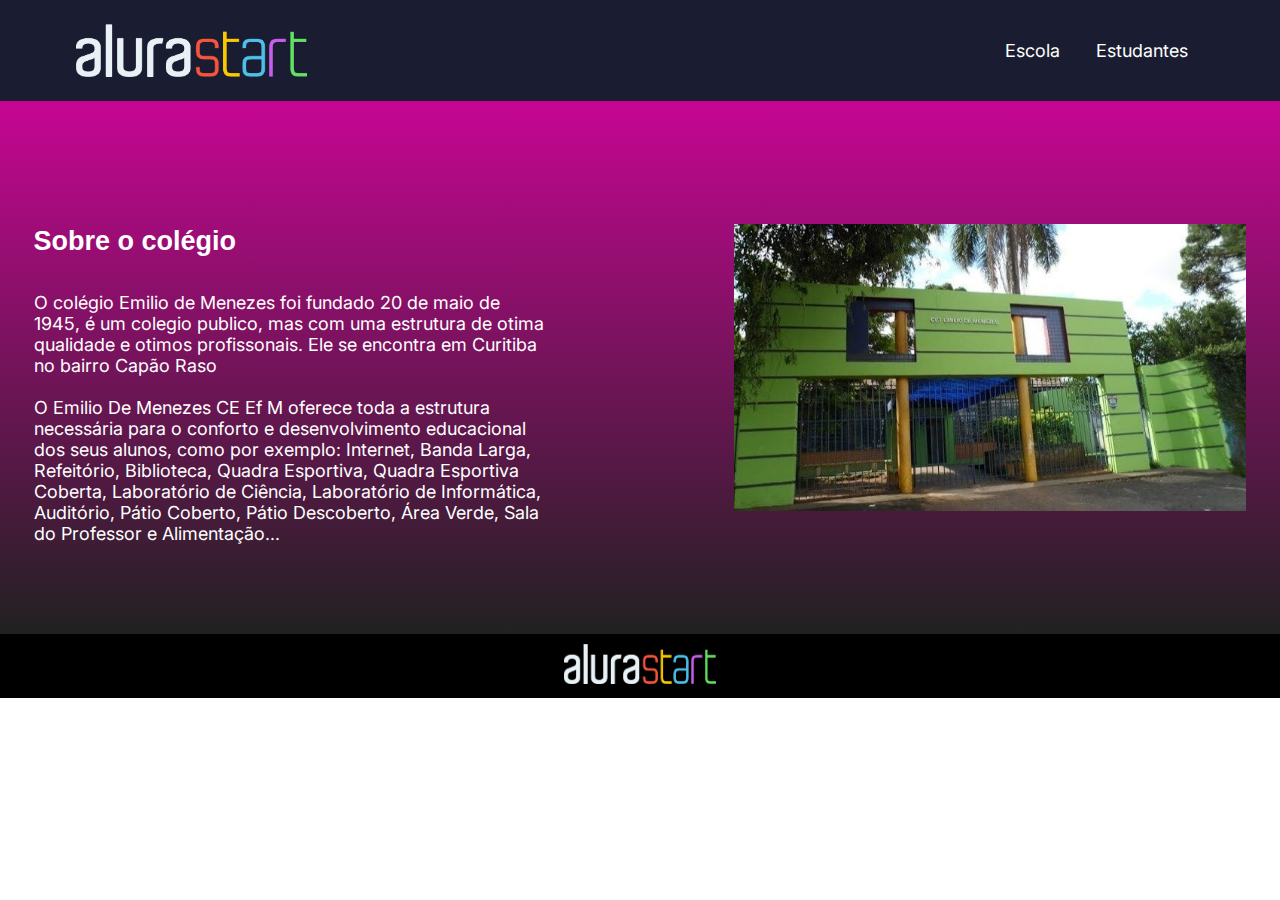
<file: index.html>
<!DOCTYPE html>
<html lang="en">
<head>
    <meta charset="UTF-8">
    <meta http-equiv="X-UA-Compatible" content="IE=edge">
    <meta name="viewport" content="width=device-width, initial-scale=1.0">
    <title>Escola</title>
<link rel="stylesheet" href="style.css">
<link rel="preconnect" href="https://fonts.googleapis.com">
<link rel="preconnect" href="https://fonts.gstatic.com" crossorigin>
<link href="https://fonts.googleapis.com/css2?family=Inter&display=swap" rel="stylesheet">
</head>
<body>
     
   <header class="cabeçalho"> 
        <img class="cabeçalho-imagem" src="alurastart logo.png" alt="logo da alura start">
     <ul>
      <a href="index.html"><li class="cabecalho-lista-item">Escola</li></a>
      <a href="alunos.html"><li class="cabecalho-lista-item"> Estudantes</li></a>
     </ul class="cabeçalho-lista">
     </header>
    <section class="escola">
      
      <div class="escola-div-conteudo">
         <h2 class="escola-titulo"> Sobre o colégio</h2>
         <p class="escola-texto-um">O colégio Emilio de Menezes foi fundado 20 de maio de 1945, é um colegio publico, mas com uma estrutura de otima qualidade e otimos profissonais. Ele se encontra em Curitiba no bairro Capão Raso</p>   
         <br>
         <p class="escola-texto-dois">O Emilio De Menezes CE Ef M oferece toda a estrutura necessária para o conforto e desenvolvimento educacional dos seus alunos, como por exemplo: Internet, Banda Larga, Refeitório, Biblioteca, Quadra Esportiva, Quadra Esportiva Coberta, Laboratório de Ciência, Laboratório de Informática, Auditório, Pátio Coberto, Pátio Descoberto, Área Verde, Sala do Professor e Alimentação...</p> 
      </div>
      <img class="escola-imagem" src="FBHcbFBRGNWPBSE-800x450-noPad.jpg" alt="colégio emilio de menezes">
   </section>

   <footer class="rodape">
   <img class="imagem-rodape" src="alurastart logo.png" alt="logo alura start">
   </footer>
   </body>
   </html>
</file>
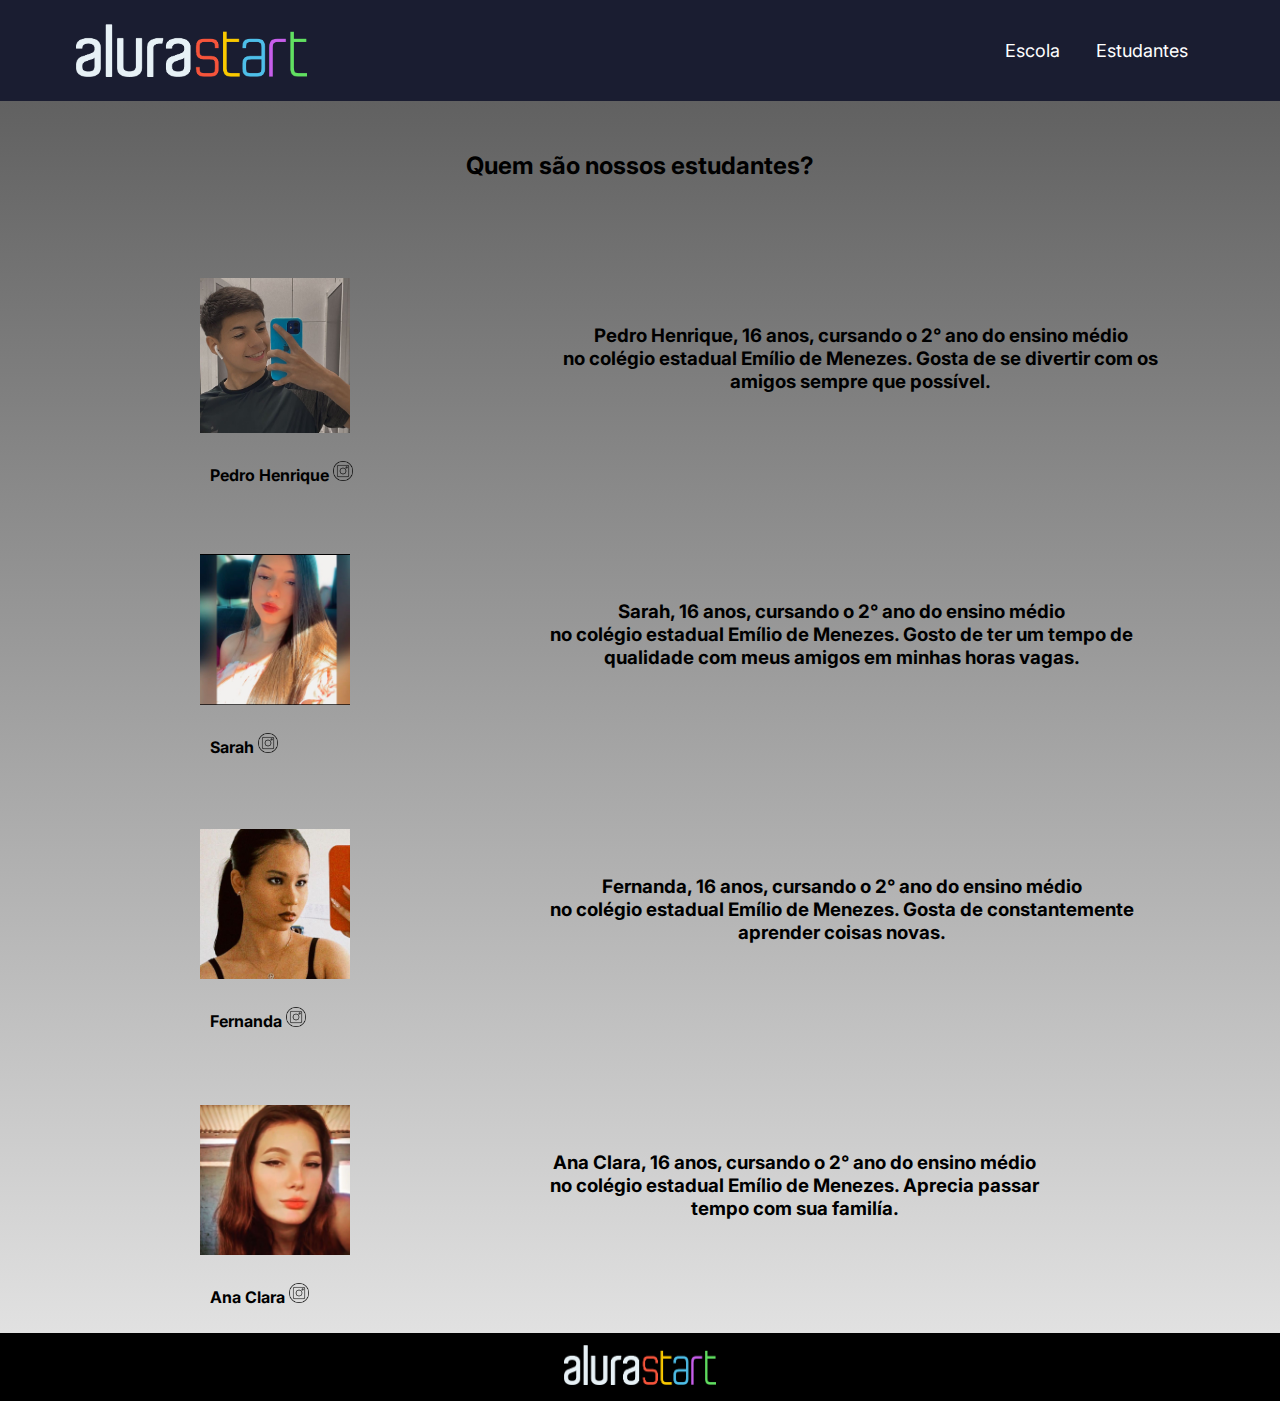
<file: alunos.html>
<!DOCTYPE html>
<html lang="en">
<head>
    <meta charset="UTF-8">
    <meta name="viewport" content="width=, initial-scale=1.0">
    <title>Alunos</title>
    <link rel="stylesheet" href="alunos.css">
    <link rel="preconnect" href="https://fonts.googleapis.com">
<link rel="preconnect" href="https://fonts.gstatic.com" crossorigin>
<link href="https://fonts.googleapis.com/css2?family=Inter&display=swap" rel="stylesheet">
</head>
<body>
    <header class="cabeçalho"> 
        <img class="cabeçalho-imagem" src="alurastart logo.png" alt="logo da alura start">
        <ul class="cabeçalho-lista">
        <a href="index.html"><li class="cabecalho-lista-item">Escola</li></a>
        <a href="alunos.html"><li class="cabecalho-lista-item"> Estudantes</li></a>
    </ul>
    </ul>
    </header>

    <section class="pag-alunos">
        <h1 class="estudante-titulo"> Quem são nossos estudantes? </h1>
<div class="estudante-todos">

    
    <div class="estudante-div"> 
        <div class="estudante-img-div"><img class="estudante-imagem" src="pedroo.jpg" alt="foto pedro">
        <h3 class="estudante-nome">Pedro Henrique <a href="https://www.instagram.com/p.santosss7/"><img class="estudante-icone" src="instagram (3).png" alt="icone instagram"></a></h3>
    </div>
    
        <div class="estudante-coisas-div"><h1 class="estudante-descrição"></h1>
            <h3>Pedro Henrique, 16 anos, cursando o 2° ano do ensino médio </h3>
            <h3> no colégio estadual Emílio de Menezes. Gosta de se divertir com os </h3>
            <h3> amigos sempre que possível.</h3>
    
        
        
    </div>
    </div>


    
    

<div class="estudante-div"> 
    <div class="estudante-img-div"><img class="estudante-imagem" src="sarah.jpg" alt="foto sarah">
        <h3 class="estudante-nome">Sarah <a href="https://www.instagram.com/sarah_crislimaa/"><img class="estudante-icone" src="instagram (3).png" alt="icone instagram"></a> </h3>
    </div>
    
    <div class="estudante-coisas-div"><h1 class="estudante-descrição"></h1>  
        <h3>Sarah, 16 anos, cursando o 2° ano do ensino médio </h3>
            <h3>no colégio estadual Emílio de Menezes. Gosto de ter um tempo de </h3>
            <h3> qualidade com meus amigos em minhas horas vagas. </h3>
        
        
</div>
</div>



    

<div class="estudante-div"> 
    <div class="estudante-img-div"><img class="estudante-imagem" src="fernanda.jpg" alt="foto fernanda">
    <h3 class="estudante-nome">Fernanda <a href="https://www.instagram.com/fefazzz/"><img class="estudante-icone" src="instagram (3).png" alt="icone instagram"></a> </h3>
</div>

    <div class="estudante-coisas-div"><h1 class="estudante-descrição"></h1>  
        <h3>Fernanda, 16 anos, cursando o 2° ano do ensino médio </h3>
            <h3>no colégio estadual Emílio de Menezes. Gosta de constantemente</h3>
            <h3> aprender coisas novas. <h3>
         
    
</div>
</div>



    

<div class="estudante-div"> 
    <div class="estudante-img-div"><img class="estudante-imagem" src="ana clara.jpg" alt="foto ana">
    <h3 class="estudante-nome">Ana Clara <a href="https://www.instagram.com/anaclara_koppen635/"><img class="estudante-icone" src="instagram (3).png" alt="icone instagram"></a> </h3>
</div>

    <div class="estudante-coisas-div"><h1 class="estudante-descrição"></h1>  
            <h3>Ana Clara, 16 anos, cursando o 2° ano do ensino médio  </h3>
            <h3>no colégio estadual Emílio de Menezes. Aprecia passar </h3>
            <h3> tempo com sua familía. </h3>
           
    
</div>
</div>


    </div>
    </section>

    <footer class="rodape">
        <img class="imagem-rodape" src="alurastart logo.png" alt="logo alura start">
        </footer>
        </body>
        </html>
</file>
<file: style.css>
*{
    margin: 0;
    padding: 0;
}

.cabeçalho {
    background-color: #1a1d31;
    color: white;
    display: flex;
    justify-content: space-around;
    align-items: center;
    padding: 24px 0;
}

.cabeçalho-imagem{
    width: 18%;
    margin-right: 14cm;
}

.cabecalho-lista-item{
    display: inline-block;
    margin: 0% 16px;
    font-size: 18px;
    font-family: 'Inter', sans-serif;
color: white;
}


.escola-imagem{
    width: 40%;
   
}

.escola{
    background-image: linear-gradient(#c60693,#212121);
    color: white;
    justify-content: center;
    align-items: center;
    padding: 90px 0;
    display: flex;

}



.escola-div-conteudo{
width: 40%;
font-size: 18px;
margin-right: 5cm;
font-family: 'Inter', sans-serif;
}

.escola-titulo{
    padding: 35px 0;
    font-family: 'Ysabeau SC', sans-serif;
   
}


.estudante-imagem{
    width: 170px;
    height: 170px;
    align-items: center;
    padding: 20px 0;
}

.estudante-icone{
    width: 24px;
    padding: 15px 0;
}

.estudante-div{
    text-align: center;
}

.estudante-titulo{
    text-align: center;
    padding: 40px 0;
    background-color: #2c6a81;
    
}
.estudante-todos{
    display: grid;
    grid-template-columns: 22% 22% 22% 22%;
justify-content: center;
padding: 10px 0;
background: #2c6a81;
color: white;
font-family: 'Inter', sans-serif;
}

.rodape{
    background-color: black;
    text-align: center;
   
}

.imagem-rodape{
   height: 40px;
   padding: 10px 0;
  width: 4cm;
}
</file>
<file: alunos.css>
*{
    margin: 0;
    padding: 0;
    
    }
    
    .cabeçalho {
        background-color: #1a1d31;
        color: white;
        display: flex;
        justify-content: space-around;
        align-items: center;
        padding: 24px 0;
    }
    
    .cabeçalho-imagem{
        width: 18%;
        margin-right: 14cm;
    }

    .estudante-titulo{
        text-align: center;
        padding: 50px;
    }
    
    .cabecalho-lista-item{
        color: white;
        display: inline-block;
        margin: 0% 16px;
        font-size: 18px;
        font-family: 'Inter', sans-serif;
    }

    .estudante-imagem{
        padding: 24px 200px;
        width: 150px;
        align-items: left;
    }
    
    .estudante-icone{
        width: 20px;
    }
    
.estudante-img.div{
    align-items: left;
    text-align: center;
}

    .estudante-coisas-div{
        text-align: center;
        align-items: center;
        color: black;
        justify-content: center;
        font-family: 'Inter', sans-serif;
    }
    
    .estudante-titulo{
        text-align: center;
        padding: 50px;
        font-family: 'Inter', sans-serif;
        color: black;
        font-size: 24px;
    }
    

.pag-alunos{
   
 background-image: linear-gradient(#616161,#e1e1e1);
}

.estudante-todos{
    display: grid;
    grid-template-rows: 25% 25% 25% 25% 25%;
}

.estudante-descrição{
    display: flex;
    justify-content: center;
    align-items: center;
    padding: 35px 0px;
 text-align: center;

}

.estudante-nome{
    padding: 0px 210px;
    color: black;
    font-family: 'Inter', sans-serif;
    font-size: 16px;
}

.estudante-div{
    display: flex;
    padding: 24px 0;
   
}

.rodape{
    background-color: black;
    text-align: center;
}

.imagem-rodape{
   height: 40px;
   padding: 12px 0;
  width: 4cm;
}
</file>
